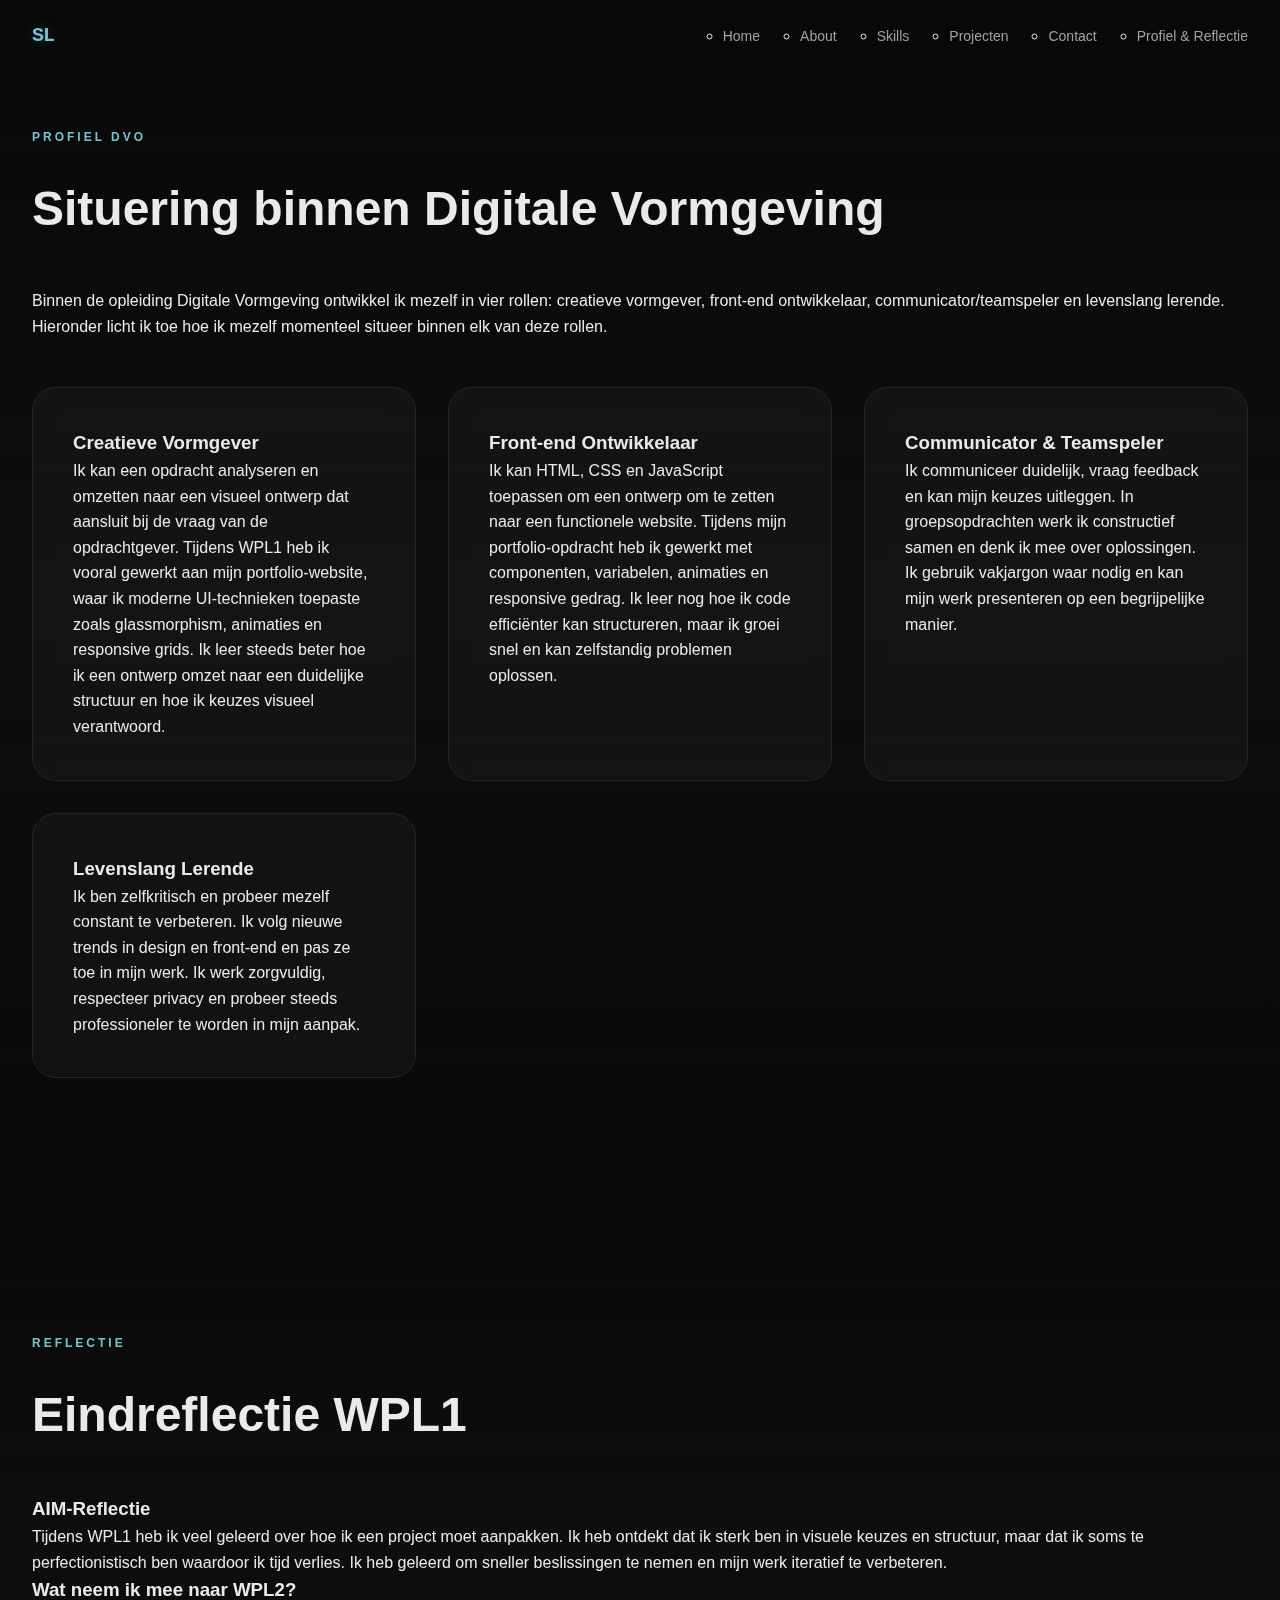
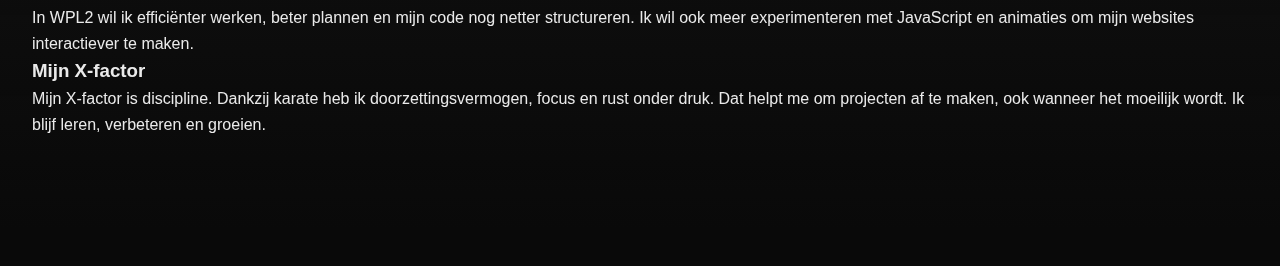
<file: portfolio.html>
<!DOCTYPE html>
<html lang="nl">
<head>
    <meta charset="UTF-8">
    <meta name="viewport" content="width=device-width, initial-scale=1.0">
    <title>Portfolio – Profiel DVO & Reflectie</title>
    <link rel="stylesheet" href="index.css">
</head>

<body>

<!-- NAVBAR (optioneel, zelfde als index.html) -->
<header>
    <nav class="navbar">
        <ul>
            <header id="navbar">
                <div class="nav-content container">
                    <div class="logo"><span class="logo-primary">SL</span></div>
                    <ul class="nav-links">
                        <li><a href="index.html">Home</a></li>
                        <li><a href="#about">About</a></li>
                        <li><a href="#skills">Skills</a></li>
                        <li><a href="projecten.html">Projecten</a></li>
                        <li><a href="#contact">Contact</a></li>
                        <li><a href="portfolio.html" class="active">Profiel & Reflectie</a></li>
                    </ul>
                </div>
            </header>
        </ul>
    </nav>
</header>

<!-- SITUERING BINNEN PROFIEL DVO -->
<section class="about">
    <div class="container">
        <span class="section-label">Profiel DVO</span>
        <h2 class="section-title">Situering binnen Digitale Vormgeving</h2>

        <p>
            Binnen de opleiding Digitale Vormgeving ontwikkel ik mezelf in vier rollen: creatieve vormgever,
            front-end ontwikkelaar, communicator/teamspeler en levenslang lerende. Hieronder licht ik toe
            hoe ik mezelf momenteel situeer binnen elk van deze rollen.
        </p>

        <div class="skills-grid">

            <!-- ROL 1 -->
            <article class="skill-card">
                <h3>Creatieve Vormgever</h3>
                <p>
                    Ik kan een opdracht analyseren en omzetten naar een visueel ontwerp dat aansluit bij de vraag van de
                    opdrachtgever.
                    Tijdens WPL1 heb ik vooral gewerkt aan mijn portfolio-website, waar ik moderne UI-technieken
                    toepaste zoals
                    glassmorphism, animaties en responsive grids. Ik leer steeds beter hoe ik een ontwerp omzet naar een
                    duidelijke
                    structuur en hoe ik keuzes visueel verantwoord.
                </p>
            </article>

            <!-- ROL 2 -->
            <article class="skill-card">
                <h3>Front-end Ontwikkelaar</h3>
                <p>
                    Ik kan HTML, CSS en JavaScript toepassen om een ontwerp om te zetten naar een functionele website.
                    Tijdens mijn portfolio-opdracht heb ik gewerkt met componenten, variabelen, animaties en responsive
                    gedrag.
                    Ik leer nog hoe ik code efficiënter kan structureren, maar ik groei snel en kan zelfstandig
                    problemen oplossen.
                </p>
            </article>

            <!-- ROL 3 -->
            <article class="skill-card">
                <h3>Communicator & Teamspeler</h3>
                <p>
                    Ik communiceer duidelijk, vraag feedback en kan mijn keuzes uitleggen. In groepsopdrachten werk ik
                    constructief samen en denk ik mee over oplossingen. Ik gebruik vakjargon waar nodig en kan mijn werk
                    presenteren op een begrijpelijke manier.
                </p>
            </article>

            <!-- ROL 4 -->
            <article class="skill-card">
                <h3>Levenslang Lerende</h3>
                <p>
                    Ik ben zelfkritisch en probeer mezelf constant te verbeteren. Ik volg nieuwe trends in design en
                    front-end
                    en pas ze toe in mijn werk. Ik werk zorgvuldig, respecteer privacy en probeer steeds professioneler
                    te worden
                    in mijn aanpak.
                </p>
            </article>

        </div>
    </div>
</section>

<!-- EINDEVALUATIE / REFLECTIE -->
<section class="about">
    <div class="container">
        <span class="section-label">Reflectie</span>
        <h2 class="section-title">Eindreflectie WPL1</h2>

        <h3>AIM-Reflectie</h3>
        <p>
            Tijdens WPL1 heb ik veel geleerd over hoe ik een project moet aanpakken. Ik heb ontdekt dat ik sterk ben in
            visuele keuzes en structuur, maar dat ik soms te perfectionistisch ben waardoor ik tijd verlies. Ik heb
            geleerd
            om sneller beslissingen te nemen en mijn werk iteratief te verbeteren.
        </p>

        <h3>Wat neem ik mee naar WPL2?</h3>
        <p>
            In WPL2 wil ik efficiënter werken, beter plannen en mijn code nog netter structureren. Ik wil ook meer
            experimenteren
            met JavaScript en animaties om mijn websites interactiever te maken.
        </p>

        <h3>Mijn X-factor</h3>
        <p>
            Mijn X-factor is discipline. Dankzij karate heb ik doorzettingsvermogen, focus en rust onder druk. Dat helpt
            me
            om projecten af te maken, ook wanneer het moeilijk wordt. Ik blijf leren, verbeteren en groeien.
        </p>

    </div>
</section>

</body>
</html>
</file>
<file: index.css>
/* Reset & Base Styles */
* {
    margin: 0;
    padding: 0;
    box-sizing: border-box;
}

:root {
    /* Colors - 2026 Modern Palette */
    --color-background: #0a0a0a;
    --color-foreground: #ededed;
    --color-primary: rgb(119, 196, 209);
    --color-primary-foreground: #0a0a0a;
    --color-muted: #a3a3a3; /* Iets lichter voor betere leesbaarheid */
    --color-border: #262626;
    --color-card: rgba(23, 23, 23, 0.6); /* Transparant voor glassmorphism */

    /* Spacing */
    --container-padding: 1rem;
    --section-padding: 8rem 0; /* Iets meer ademruimte */
}

body {
    font-family: -apple-system, BlinkMacSystemFont, "Segoe UI", "Roboto", "Oxygen", "Ubuntu", "Cantarell", sans-serif;
    background-color: var(--color-background);
    color: var(--color-foreground);
    line-height: 1.6;
    overflow-x: hidden;
    /* Subtiele korrel-textuur over de hele site */
    background-image: url("data:image/svg+xml,%3Csvg viewBox='0 0 200 200' xmlns='www.w3.org id='noiseFilter'%3E%3CfeTurbulence type='fractalNoise' baseFrequency='0.65' numOctaves='3' stitchTiles='stitch'/%3E%3C/filter%3E%3Crect width='100%25' height='100%25' filter='url(%23noiseFilter)'/%3E%3C/svg%3E");
    background-attachment: fixed;
    opacity: 0.99;
}

.container {
    max-width: 1280px;
    margin: 0 auto;
    padding: 0 var(--container-padding);
}

@media (min-width: 1024px) {
    :root {
        --container-padding: 2rem;
    }
}

/* Navigation - Glassmorphism */
#navbar {
    position: fixed;
    top: 0;
    left: 0;
    right: 0;
    z-index: 100;
    transition: all 0.4s cubic-bezier(0.4, 0, 0.2, 1);
    background-color: rgba(10, 10, 10, 0.5);
    backdrop-filter: blur(12px);
    border-bottom: 1px solid transparent;
}

#navbar.scrolled {
    background-color: rgba(10, 10, 10, 0.8);
    border-bottom: 1px solid var(--color-border);
    padding: 0.5rem 0;
}

.nav-content {
    display: flex;
    align-items: center;
    justify-content: space-between;
    height: 4.5rem;
}

.logo {
    font-family: "Courier New", monospace;
    font-size: 1.25rem;
    font-weight: 700;
    letter-spacing: -1px;
}

.logo-primary {
    color: var(--color-primary);
    text-shadow: 0 0 15px rgba(119, 196, 209, 0.3);
}

.nav-links {
    display: none;
    gap: 2.5rem;
}

.nav-links a {
    color: var(--color-muted);
    text-decoration: none;
    font-size: 0.875rem;
    font-weight: 500;
    transition: all 0.3s ease;
    position: relative;
}

.nav-links a::after {
    content: '';
    position: absolute;
    bottom: -4px;
    left: 0;
    width: 0%;
    height: 1px;
    background: var(--color-primary);
    transition: width 0.3s ease;
}

.nav-links a:hover {
    color: var(--color-foreground);
}

.nav-links a:hover::after {
    width: 100%;
}

@media (min-width: 768px) {
    .nav-links {
        display: flex;
    }
}

/* Hero Section */
.hero {
    position: relative;
    min-height: 100vh;
    display: flex;
    align-items: center;
    justify-content: center;
    overflow: hidden;
    padding-top: 4rem;
}

.grid-background {
    position: absolute;
    inset: 0;
    background-image: linear-gradient(to right, rgba(119, 196, 209, 0.05) 1px, transparent 1px),
    linear-gradient(to bottom, rgba(119, 196, 209, 0.05) 1px, transparent 1px);
    background-size: 40px 40px;
    mask-image: radial-gradient(circle at center, black, transparent 80%);
}

.hero-grid {
    position: relative;
    z-index: 10;
    display: grid;
    gap: 4rem;
    align-items: center;
    padding: 2rem 0;
}

@media (min-width: 1024px) {
    .hero-grid {
        grid-template-columns: 1.2fr 0.8fr;
    }
}

.hero-content {
    display: flex;
    flex-direction: column;
    gap: 1.5rem;
}

.badge {
    display: inline-block;
    width: fit-content;
    padding: 0.4rem 1rem;
    border-radius: 9999px;
    border: 1px solid rgba(119, 196, 209, 0.3);
    background-color: rgba(119, 196, 209, 0.1);
    color: var(--color-primary);
    font-size: 0.75rem;
    text-transform: uppercase;
    letter-spacing: 1px;
    font-weight: 600;
}

.hero-title {
    font-size: clamp(3rem, 8vw, 5rem); /* Responsive font size */
    font-weight: 800;
    line-height: 1;
    letter-spacing: -0.04em;
    background: linear-gradient(to bottom right, #fff 30%, var(--color-primary));
    -webkit-background-clip: text;
    -webkit-text-fill-color: transparent;
}

.hero-text {
    font-size: 1.25rem;
    color: var(--color-muted);
    max-width: 500px;
}

.hero-buttons {
    display: flex;
    flex-wrap: wrap;
    gap: 1rem;
    padding-top: 1.5rem;
}

.btn {
    display: inline-block;
    padding: 1rem 2rem;
    border-radius: 0.75rem;
    font-weight: 600;
    text-decoration: none;
    transition: all 0.3s cubic-bezier(0.4, 0, 0.2, 1);
    cursor: pointer;
}

.btn-primary {
    background-color: var(--color-primary);
    color: var(--color-primary-foreground);
    box-shadow: 0 10px 20px -5px rgba(119, 196, 209, 0.4);
}

.btn-primary:hover {
    transform: translateY(-3px);
    box-shadow: 0 15px 30px -5px rgba(119, 196, 209, 0.6);
}

.btn-secondary {
    border: 1px solid var(--color-border);
    color: var(--color-foreground);
    backdrop-filter: blur(10px);
}

.btn-secondary:hover {
    background-color: rgba(255, 255, 255, 0.05);
    border-color: var(--color-muted);
}

/* Hero Image & Animation */
.hero-image {
    position: relative;
    width: 100%;
    max-width: 500px;
    margin: 0 auto;
}

.image-container {
    position: relative;
    border-radius: 2rem;
    overflow: hidden;
    border: 1px solid var(--color-border);
    box-shadow: 0 25px 50px -12px rgba(0, 0, 0, 0.5);
    animation: float 6s ease-in-out infinite;
}

@keyframes float {
    0%, 100% {
        transform: translateY(0) rotate(0deg);
    }
    50% {
        transform: translateY(-20px) rotate(1deg);
    }
}

.image-container img {
    width: 100%;
    height: 100%;
    object-fit: cover;
    display: block;
    transition: scale 0.5s ease;
}

.image-container:hover img {
    scale: 1.05;
}

/* About Section */
.about {
    padding: var(--section-padding);
    background: linear-gradient(to bottom, transparent, rgba(23, 23, 23, 0.4), transparent);
}

.section-label {
    text-transform: uppercase;
    letter-spacing: 3px;
    font-size: 0.75rem;
    font-weight: 700;
    color: var(--color-primary);
    margin-bottom: 1.5rem;
    display: block;
}

.section-title {
    font-size: 3rem;
    font-weight: 800;
    margin-bottom: 2.5rem;
}

/* Skills Cards - Modern Glassmorphism */
.skills-grid {
    display: grid;
    gap: 2rem;
    margin-top: 3rem;
}

@media (min-width: 768px) {
    .skills-grid {
        grid-template-columns: repeat(2, 1fr);
    }
}

@media (min-width: 1024px) {
    .skills-grid {
        grid-template-columns: repeat(3, 1fr);
    }
}

.skill-card {
    padding: 2.5rem;
    background: var(--color-card);
    backdrop-filter: blur(10px);
    border: 1px solid var(--color-border);
    border-radius: 1.5rem;
    transition: all 0.4s ease;
}

.skill-card:hover {
    transform: translateY(-10px);
    border-color: var(--color-primary);
    background: rgba(119, 196, 209, 0.05);
    box-shadow: 0 20px 40px -15px rgba(0, 0, 0, 0.4);
}

.skill-icon {
    width: 3rem;
    height: 3rem;
    background: rgba(119, 196, 209, 0.1);
    border-radius: 0.75rem;
    display: flex;
    align-items: center;
    justify-content: center;
    margin-bottom: 1.5rem;
    color: var(--color-primary);
}

/* Scroll Indicator */
.scroll-indicator {
    position: absolute;
    bottom: 3rem;
    left: 50%;
    transform: translateX(-50%);
    opacity: 0.5;
    display: flex;
    flex-direction: column;
    align-items: center;
    gap: 0.5rem;
}

.scroll-line {
    width: 2px;
    height: 60px;
    background: linear-gradient(to bottom, var(--color-primary), transparent);
    animation: scrollAnim 2s infinite;
}

@keyframes scrollAnim {
    0% {
        transform: scaleY(0);
        transform-origin: top;
    }
    50% {
        transform: scaleY(1);
        transform-origin: top;
    }
    51% {
        transform: scaleY(1);
        transform-origin: bottom;
    }
    100% {
        transform: scaleY(0);
        transform-origin: bottom;
    }
}

/* Smooth Scrolling */
html {
    scroll-behavior: smooth;
}

/* Custom Selection Color */
::selection {
    background: var(--color-primary);
    color: var(--color-primary-foreground);
}
</file>
